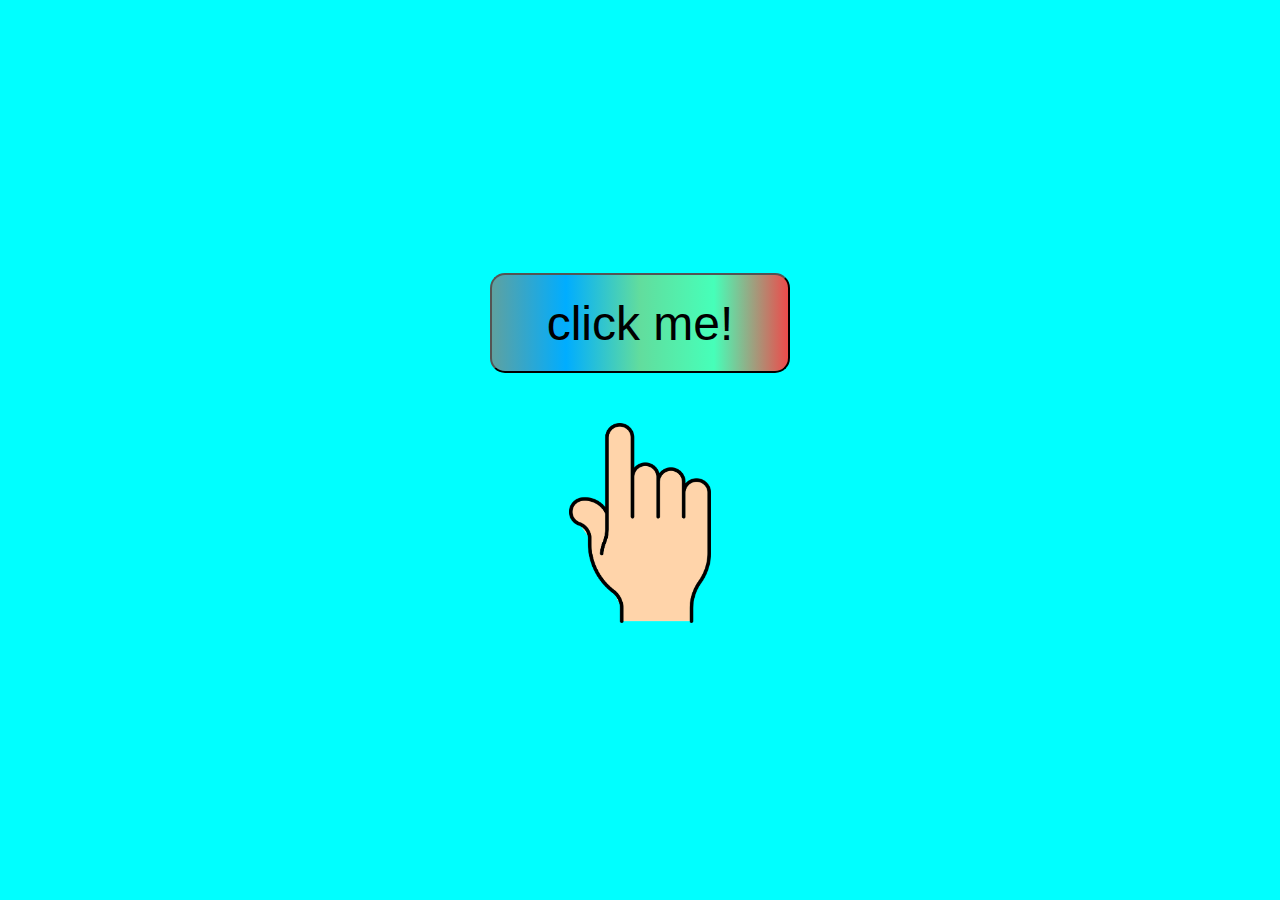
<file: index.html>
<!DOCTYPE html>
<html lang="en">
<head>
    <meta charset="UTF-8">
    <meta name="viewport" content="width=device-width, initial-scale=1.0">
    <title>Document</title>
    <link rel="stylesheet" href="style.css">
</head>
<body id="body1">
    <a href="afterclick.html"><button class="click me">click me! </button> </a>
    <div class="img">
        <img src="pointing-306738_1280.png" class="point">
    </div>
</body>
</html>
</file>
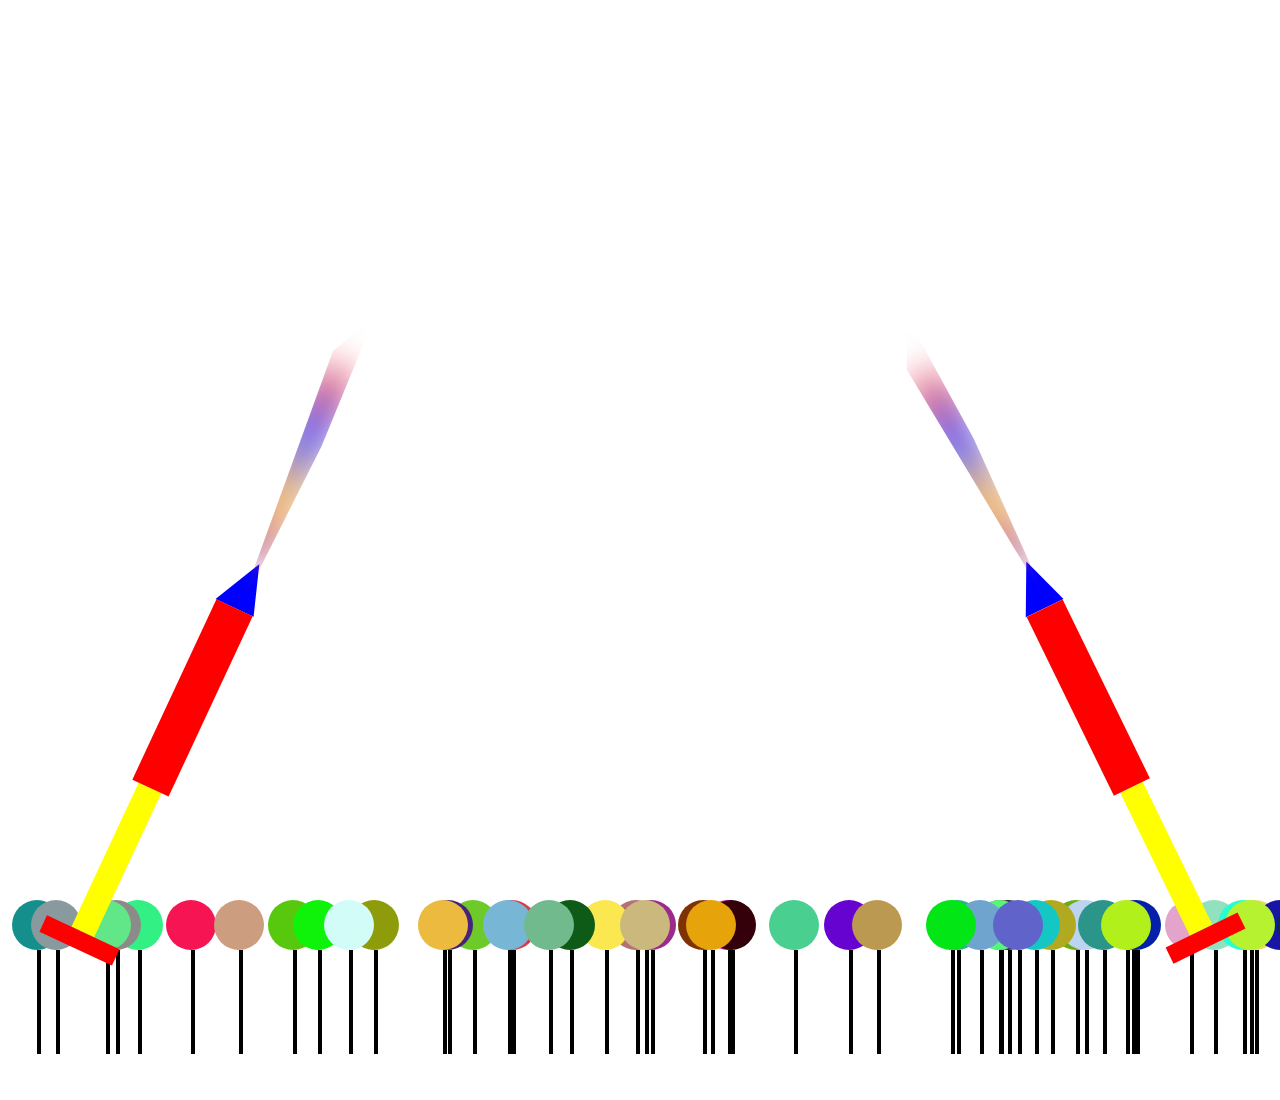
<file: afterclick.html>
<!DOCTYPE html>
<html lang="en">

<head>
    <meta charset="UTF-8">
    <meta name="viewport" content="width=device-width, initial-scale=1.0">
    <title>Happy Holi</title>
    <link rel="stylesheet" href="style2.css">

</head>

<body id="body2">
    
    
    <div class="holi">
        Happy Holi
    </div>

    <div class="img2">
        <img src="holi img.jpeg" alt="">
    </div>

    <div class="dopichkari">
        <div class="pichkari p1">
            <div class="water"></div>
            <div class="cone"></div>
            <div class="main"></div>
            <div class="danda"></div>
            <div class="handle"></div>
        </div>
        <div class="pichkari p2">
            <div class="water"></div>
            <div class="cone"></div>
            <div class="main"></div>
            <div class="danda"></div>
            <div class="handle"></div>
        </div>
    </div>


    
    <script src="script.js"></script>
</body>

</html>
</file>
<file: style.css>
*{
    margin: 0;
    padding: 0;
    box-sizing: border-box;
}
#body1{
    background-color: aqua;
    display: flex;
    flex-direction: column;
    justify-content: center;
    align-items: center;
    min-height: 100vh;
}
.click{
    background:linear-gradient(90deg,rgba(255, 0, 0, 0.367), rgba(0, 0, 255, 0.323), rgba(255, 166, 0, 0.384), rgba(255, 255, 0, 0.274), rgb(237, 75, 75));
    width: 300px;
    height: 100px;
    aspect-ratio: 3,1;
    border-radius: 15px;
    font-size: 3rem;
}
.click:hover{
    cursor: pointer;
    background-color: rgb(211, 211, 219);
}
.point{
    height: 200px;
    margin-top: 50px;
    animation: move 1s cubic-bezier(0.48, 0.67, 0.62, 0.79) infinite alternate;
}
@keyframes move {
    from{
        transform: translateY(0px);
    }
    to{
        transform: translateY(50px);
    }
}

/* other part of page */
</file>
<file: style2.css>
#body2{
    overflow: hidden;
    display: flex;
    height: 100vh;
    flex-direction: column;
    align-items: center;
    justify-content: space-between;
}

.dopichkari{
    display: flex;
    justify-content: space-between;
    width: 100vw;
    margin-bottom: 14rem;
    animation: gayab 1s linear 3.1s forwards;
}
@keyframes gayab {
    from{
        opacity: 1;
    }
    to{
        opacity: 0;
    }
}
.pichkari{
    position: relative;
    z-index: 4;
    transform: rotate(115deg) translate(7rem, 0rem);
    width: 426px;
    height: 60px;
    /* background-color: beige; */
    display: flex;
    align-items: center;
}
.cone{
    border-top:17px solid transparent;
    border-bottom:25px solid transparent;
    border-right: 50px solid blue;
}
.main{
    position: relative;
    width: 200px;
    height: 40px;
    background-color: red;
}
.danda{
    width: 160px;
    height: 25px;
    background-color: yellow;
    position: relative;
    z-index: -222;
    animation: close 1s linear 0.1s forwards;
}

.handle{
    width: 18px;
    height: 80px;
    background-color: red;
    animation: close 1s linear 0.1s forwards;
}

.p2{
    transform: rotate(64deg) translate(7rem, 0rem);
}
@keyframes close {
    from{
        transform: translate(0px);
    }
    to{
        transform: translate(-146px);
    }
}

/* happy holi  */
.holi{
    position: relative;
    z-index: 1000;
    width: 20rem;
    text-align: center;
    opacity: 0;
    font-family: sans-serif;
    font-size: 7rem;
    font-weight: 900;
    -webkit-text-stroke: 5px red;
    animation: appear 2s linear 3s forwards;
}
@keyframes appear {
    from{
        opacity: 0;
    }
    to{
        opacity: 1;
    }
}

/* random bubbles */
.ballon{
    position: absolute;
    width: 50px;
    height: 50px;
    border-radius: 50%;
    animation: upward 3s linear 0.1s forwards;
}
.ballon::after{
    content: "";
    position: absolute;
    z-index: -4;
    left: 50%;
    top: 100%;
    height: 100px;
    border: 2px solid black;
    animation: dandi 5s cubic-bezier(1, 1.01, 1, 1.95) 0.1s forwards;
}
@keyframes dandi {
    from{
        opacity: 1;
    }
    to{
        opacity: 0;
    }
}
@keyframes upward {
    from{
        transform: translateY(0px);
        opacity: 1;
    }
    to{
        transform: translateY(calc(-1*var(--maxy)));
        opacity: 0.5;
    }
}

.color{
    width: 20px;
    height: 20px;
    animation: spread 1s ease-out 3.1s forwards;
    opacity: 0;
    border-radius: 50%;
}
@keyframes spread {
    from{
        transform: translate(0px, 0px);
        opacity: 1;
    }
    to{
        transform: translate(var(--x), var(--y));
        opacity: 0.5;
    }
}

.img2{
    position: absolute;
    left: 50%;
    top: 70%;
    transform: translate(-50%, -50%);
    z-index: 10;
    animation: img 1s linear 3.1s forwards;
    opacity: 0;
    perspective: 500px;
}
.img2 img{
    height: 20rem;
    border-radius: 25px;
    box-shadow: 0px 9px 20px 4px;
    transform: rotateX(0deg) rotateY(0deg) rotateZ(0deg)
}
@keyframes img {
    from{
        opacity: 0;
    }
    to{
        opacity: 1;
    }
}

.water{
    background: linear-gradient(90deg, red, blue , orange , purple);
    filter: blur(20px);
    clip-path: polygon(-31% 12%, -8% 90%, 124% 9%, 36% -10%);
    left: -13rem;
    top: 1.4rem;
    position: absolute;
    width: 13rem;
    height: 30px;
    z-index: 1000;
}


@media (max-width: 450px){
    .p2{
        display: none;
    }
    .p1{
        transform: rotate(90deg) translateX(100px);
    }
    img{
        object-fit: cover;
        width: 80vw;
    }
    .holi{
        margin: auto;
        font-size: 6rem;
    }
}
</file>
